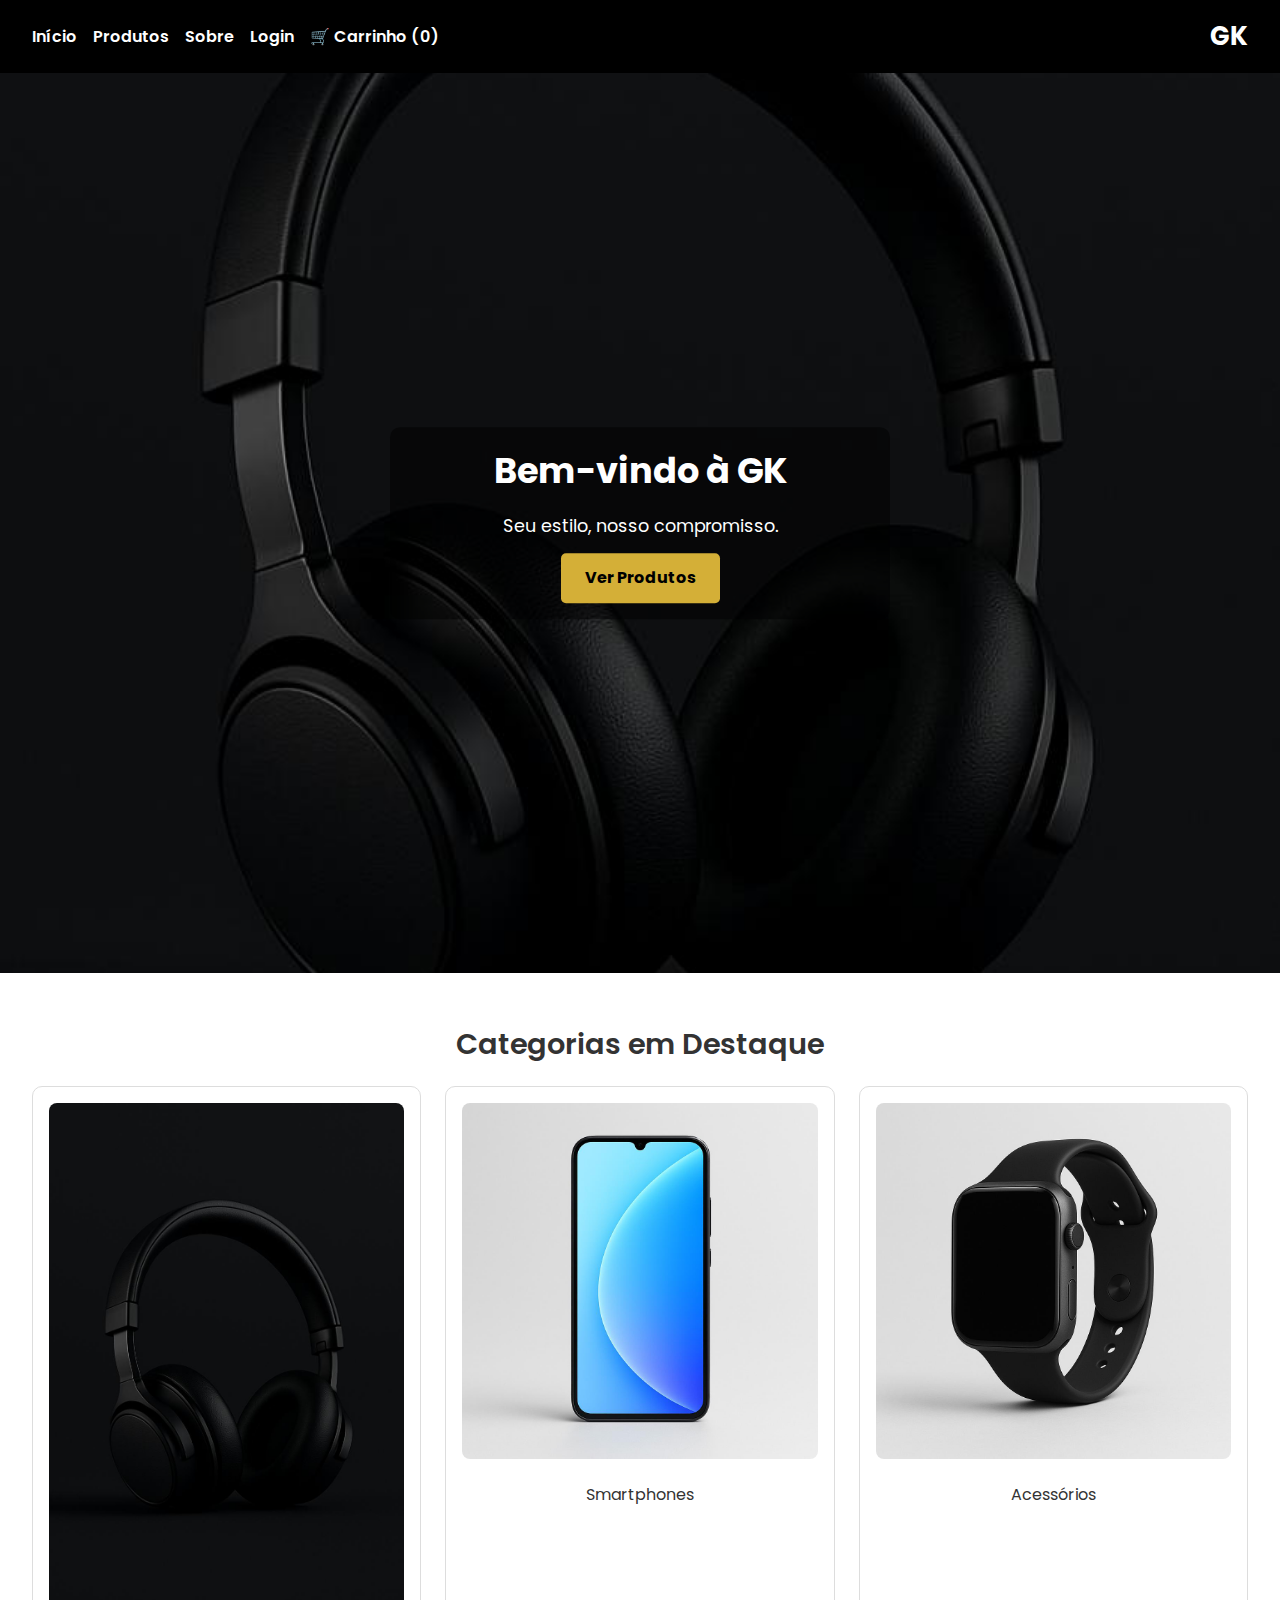
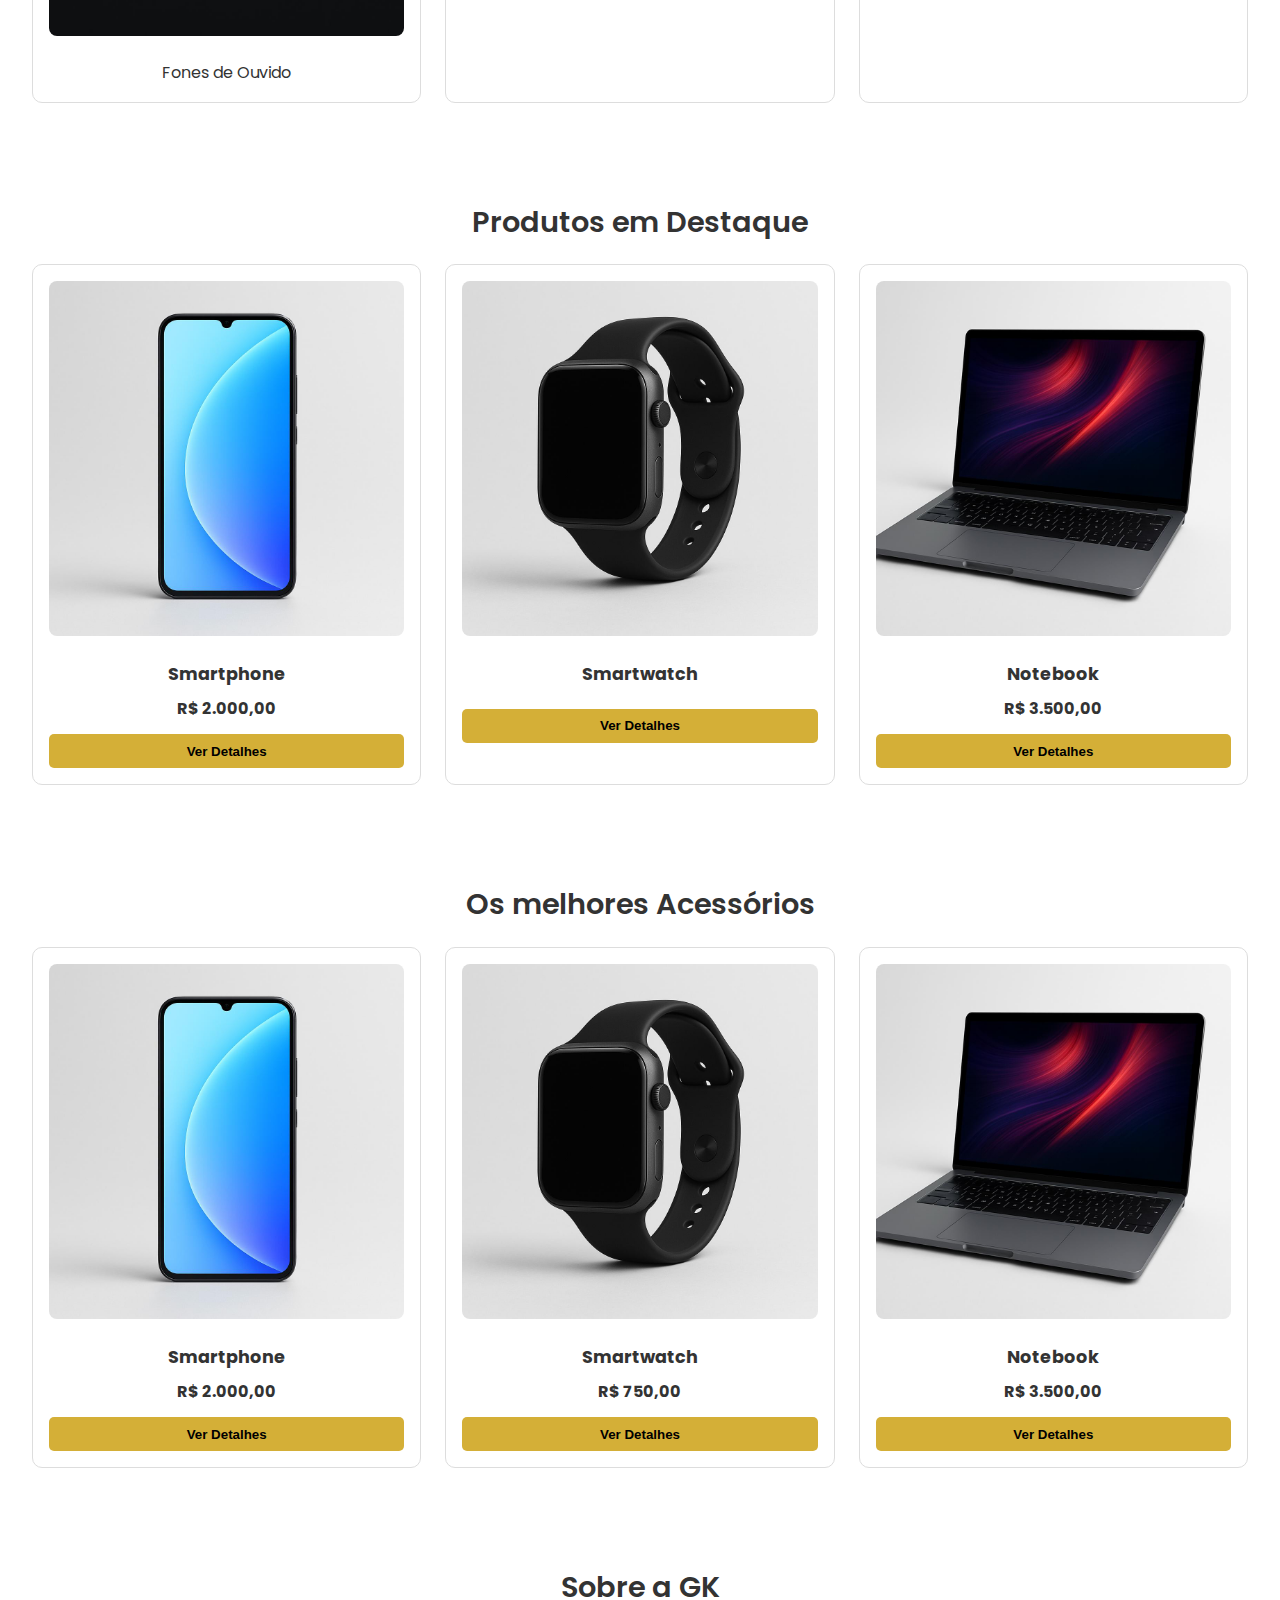
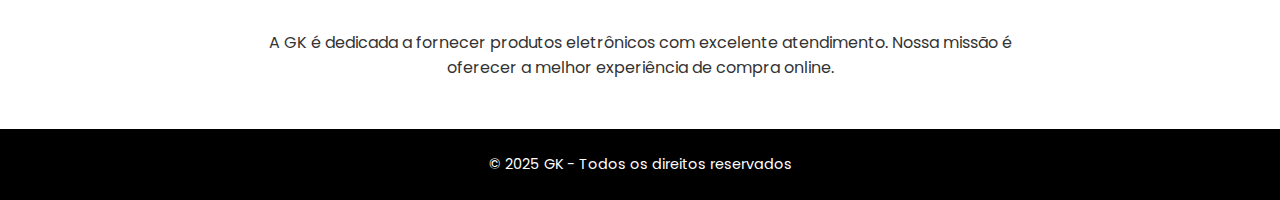
<file: index.html>
<!DOCTYPE html>
<html lang="pt-br">
<head>
  <meta charset="UTF-8" />
  <meta name="viewport" content="width=device-width, initial-scale=1" />
  <title>GK - Loja de Eletrônicos</title>
  <link href="https://fonts.googleapis.com/css2?family=Poppins:wght@400;600;700&display=swap" rel="stylesheet" />
  <link rel="stylesheet" href="css/style.css">
</head>
<body>

<header>
  <button id="btn-menu" aria-label="Abrir menu">&#9776;</button>
  <nav id="menu">
    <a href="#home">Início</a>
    <a href="#produtos">Produtos</a>
    <a href="#sobre">Sobre</a>
    <a href="login.html">Login</a>
    <a href="carrinho.html" id="abrir-carrinho">🛒 Carrinho (<span id="contador">0</span>)</a>
  </nav>
  <div class="logo">GK</div>
</header>

<section id="home" class="hero">
  <div class="hero-carousel">
    <img src="img/fone.jpg" alt="Banner 1" class="active" />
    <img src="img/relogio.jpg" alt="Banner 2" />
    <img src="img/celular.jpg" alt="Banner 3" />
  </div>
  <div class="hero-text">
    <h1>Bem-vindo à GK</h1>
    <p>Seu estilo, nosso compromisso.</p>
    <a href="#produtos" class="btn">Ver Produtos</a>
  </div>
</section>

<section id="categorias" class="categorias">
  <h2>Categorias em Destaque</h2>
  <div class="grid">
    <div class="card">
      <img src="img/fone.jpg" alt="Fones de Ouvido" />
      <span>Fones de Ouvido</span>
    </div>
    <div class="card">
      <img src="img/celular.jpg" alt="Smartphones" />
      <span>Smartphones</span>
    </div>
    <div class="card">
      <img src="img/relogio.jpg" alt="Acessórios" />
      <span>Acessórios</span>
    </div>
  </div>
</section>

<section id="produtos">
  <h2>Produtos em Destaque</h2>
  <div class="grid">
    <div class="produto">
      <img src="img/celular.jpg" alt="Smartphone GK" />
      <h3>Smartphone</h3>
      <p>R$ 2.000,00</p>
       <button onclick="verDetalhesProduto('Smartphone', 2000, 'img/celular.jpg', 'Smartphone moderno com tela grande, câmera de alta qualidade e bateria duradoura. Perfeito para quem busca desempenho e design elegante.')">
  Ver Detalhes
    </div>
    <div class="produto">
      <img src="img/relogio.jpg" alt="Smartwatch" />
      <h3>Smartwatch</h3>
      <button onclick="verDetalhesProduto('Smartwatch', 750, 'img/relogio.jpg', 'Relógio inteligente com monitoramento de saúde, notificações em tempo real e design confortável para o dia a dia.')">
  Ver Detalhes
    </div>
    <div class="produto">
      <img src="img/notbook.jpg" alt="Notebook GK" />
      <h3>Notebook</h3>
      <p>R$ 3.500,00</p>
       <button onclick="verDetalhesProduto('Notebook GK Ultra 2025', 3500, 'img/notbook.jpg', 'Notebook com Intel i9, 32GB RAM e SSD 1TB')">
  Ver Detalhes
    </div>
  </div>
</section>

<section id="produtos">
  <h2>Os melhores Acessórios</h2>
  <div class="grid">
    <div class="produto">
      <img src="img/celular.jpg" alt="Smartphone GK" />
      <h3>Smartphone</h3>
      <p>R$ 2.000,00</p>
       <button onclick="verDetalhesProduto('Smartphone', 2000, 'img/celular.jpg', 'Smartphone moderno com tela grande, câmera de alta qualidade e bateria duradoura. Perfeito para quem busca desempenho e design elegante.')">
  Ver Detalhes
    </div>
    <div class="produto">
      <img src="img/relogio.jpg" alt="Smartwatch GK" />
      <h3>Smartwatch</h3>
      <p>R$ 750,00</p>
        <button onclick="verDetalhesProduto('Smartwatch', 750, 'img/relogio.jpg', 'Relógio inteligente com monitoramento de saúde, notificações em tempo real e design confortável para o dia a dia.')">
  Ver Detalhes
</button>
    </div>
    <div class="produto">
      <img src="img/notbook.jpg" alt="Notebook GK" />
      <h3>Notebook</h3>
      <p>R$ 3.500,00</p>
    <button onclick="verDetalhesProduto('Notebook GK Ultra 2025', 3500, 'img/notbook.jpg', 'Notebook com Intel i9, 32GB RAM e SSD 1TB')">
  Ver Detalhes
</button>

    </div>
  </div>
</section>

<section id="sobre">
  <h2>Sobre a GK</h2>
  <p>A GK é dedicada a fornecer produtos eletrônicos com excelente atendimento. Nossa missão é oferecer a melhor experiência de compra online.</p>
</section>

<footer>
  <p>© 2025 GK - Todos os direitos reservados</p>
</footer>

<script src="js/app.js"></script>

</body>
</html>
</file>
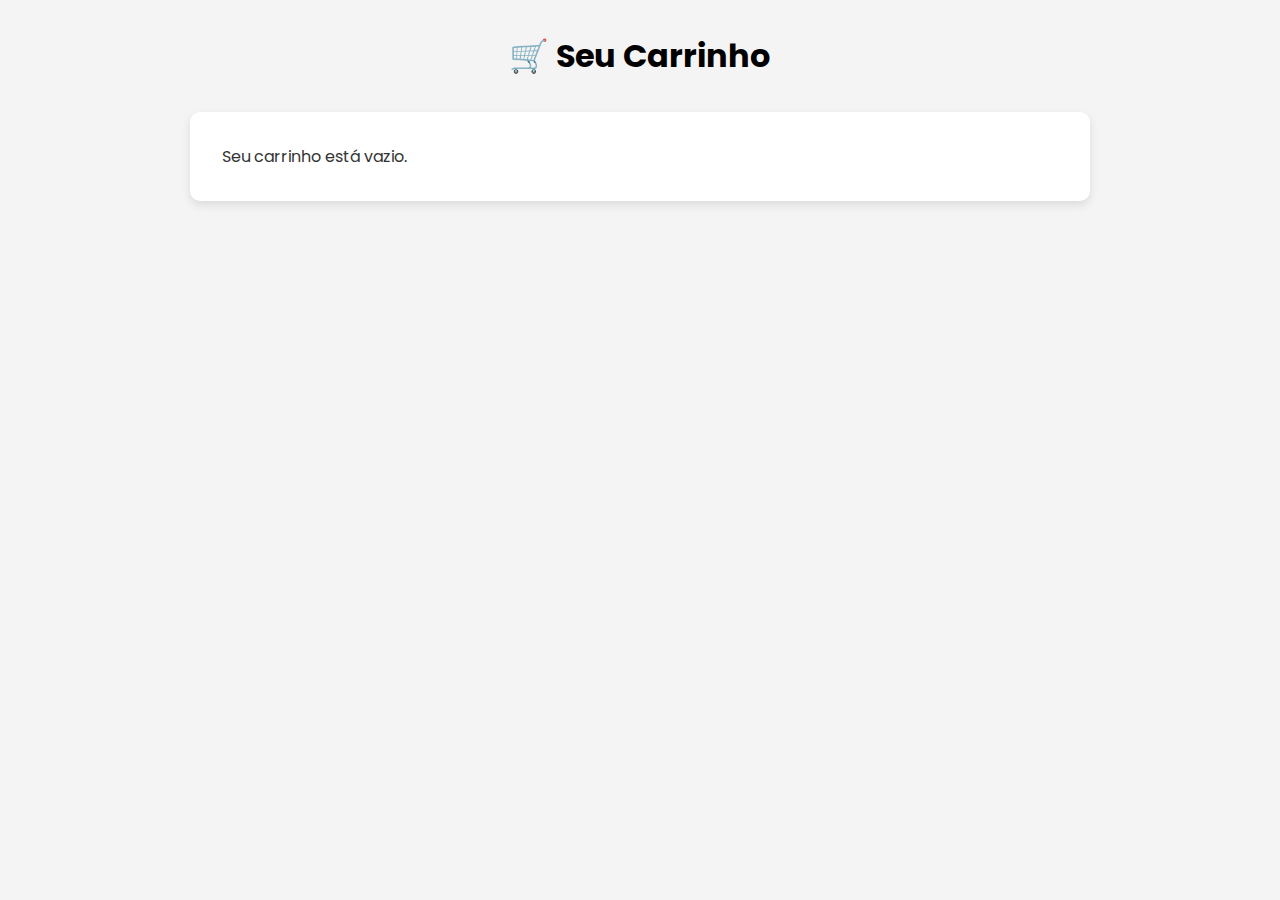
<file: carrinho.html>
<!DOCTYPE html>
<html lang="pt-br">
<head>
  <meta charset="UTF-8" />
  <meta name="viewport" content="width=device-width, initial-scale=1.0"/>
  <title>Carrinho - GK Loja de Eletrônicos</title>
  <link href="https://fonts.googleapis.com/css2?family=Poppins:wght@400;600;700&display=swap" rel="stylesheet">
  <style>
    * {
      margin: 0;
      padding: 0;
      box-sizing: border-box;
    }

    body {
      font-family: 'Poppins', sans-serif;
      background: #f4f4f4;
      color: #333;
      padding: 2rem;
    }

    header {
      text-align: center;
      margin-bottom: 2rem;
    }

    header h1 {
      font-size: 2rem;
      color: #000;
    }

    .carrinho-container {
      max-width: 900px;
      margin: 0 auto;
      background: #fff;
      padding: 2rem;
      border-radius: 10px;
      box-shadow: 0 4px 10px rgba(0, 0, 0, 0.1);
    }

    .produto-item {
      display: flex;
      align-items: center;
      justify-content: space-between;
      border-bottom: 1px solid #ddd;
      padding: 1rem 0;
      flex-wrap: wrap;
    }

    .produto-item img {
      width: 80px;
      height: 80px;
      object-fit: cover;
      border-radius: 8px;
      margin-right: 1rem;
    }

    .produto-info {
      flex: 1;
      display: flex;
      align-items: center;
    }

    .produto-info h3 {
      font-size: 1.1rem;
    }

    .produto-preco {
      font-weight: bold;
    }

    .remover-btn {
      background: #ff4d4d;
      color: #fff;
      border: none;
      padding: 0.5rem 1rem;
      border-radius: 6px;
      cursor: pointer;
      transition: background 0.3s;
    }

    .remover-btn:hover {
      background: #e60000;
    }

    .carrinho-total {
      text-align: right;
      margin-top: 1.5rem;
      font-size: 1.2rem;
      font-weight: bold;
    }

    .finalizar-btn {
      background: #d4af37;
      color: #000;
      padding: 0.8rem 2rem;
      border: none;
      border-radius: 8px;
      font-weight: bold;
      margin-top: 1.5rem;
      cursor: pointer;
      float: right;
      transition: background 0.3s;
    }

    .finalizar-btn:hover {
      background: #c29c2d;
    }

    @media (max-width: 600px) {
      .produto-item {
        flex-direction: column;
        align-items: flex-start;
      }

      .produto-info {
        flex-direction: column;
        align-items: flex-start;
      }

      .produto-preco,
      .remover-btn {
        margin-top: 0.5rem;
      }

      .finalizar-btn {
        width: 100%;
        float: none;
      }

      .carrinho-total {
        text-align: left;
      }
    }
  </style>
</head>
<body>

  <header>
    <h1>🛒 Seu Carrinho</h1>
  </header>

  <!-- Corrigido: container com id para JS injetar os produtos -->
  <div class="carrinho-container" id="carrinho-lista">
    <!-- Os produtos serão adicionados aqui via JavaScript -->
  </div>

  <script src="js/carrinho.js"></script>
</body>
</html>
</file>
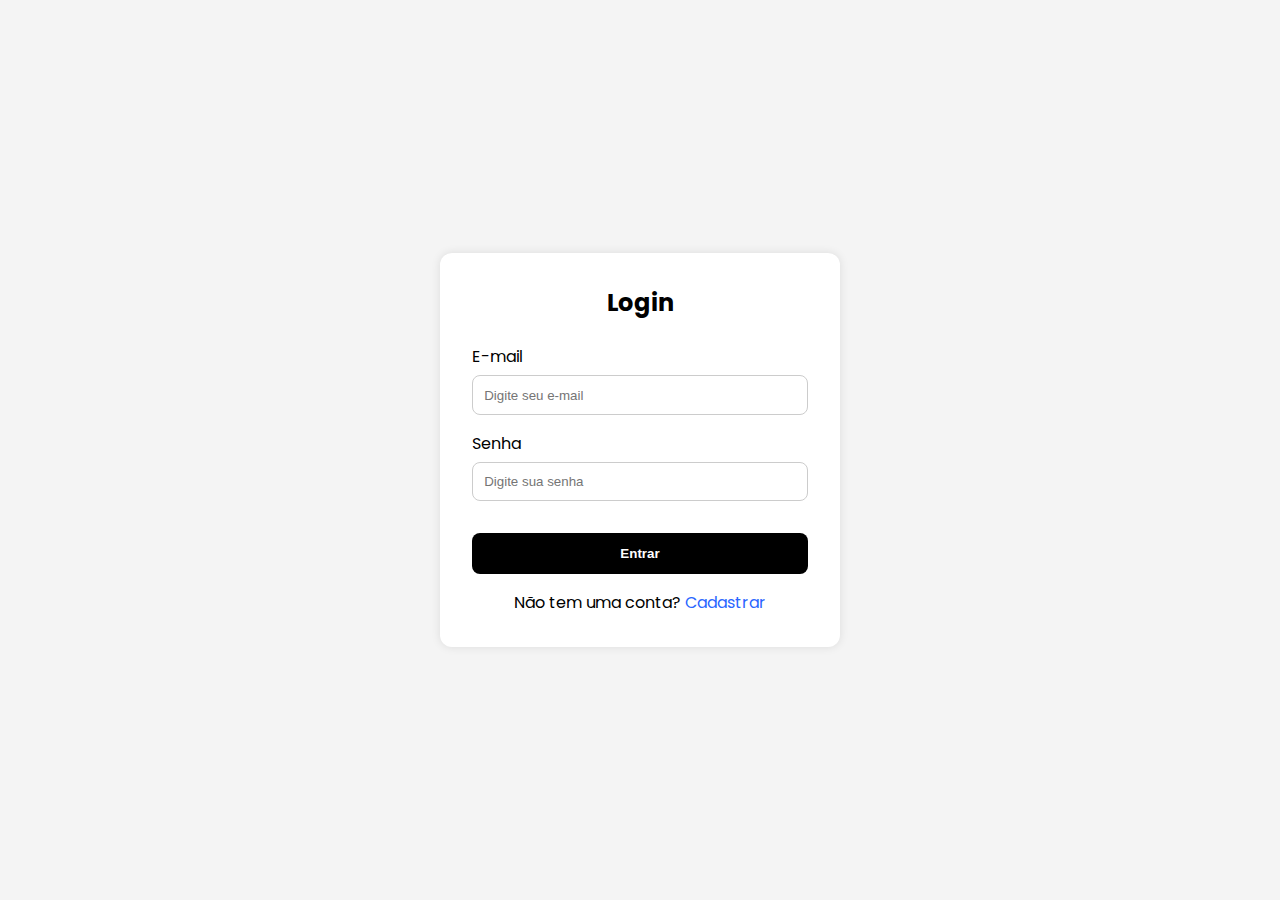
<file: login.html>
<!DOCTYPE html>
<html lang="pt-br">
<head>
  <meta charset="UTF-8" />
  <meta name="viewport" content="width=device-width, initial-scale=1.0" />
  <title>GK - Login e Cadastro</title>
  <link href="https://fonts.googleapis.com/css2?family=Poppins:wght@400;600;700&display=swap" rel="stylesheet">
  <style>
    * { margin: 0; padding: 0; box-sizing: border-box; }
    body {
      font-family: 'Poppins', sans-serif;
      background: #f4f4f4;
      display: flex;
      justify-content: center;
      align-items: center;
      height: 100vh;
    }
    .container {
      background: #fff;
      padding: 2rem;
      border-radius: 12px;
      box-shadow: 0 0 10px rgba(0, 0, 0, 0.1);
      width: 100%;
      max-width: 400px;
    }
    h2 {
      text-align: center;
      margin-bottom: 1.5rem;
    }
    .form-group {
      margin-bottom: 1rem;
    }
    label {
      display: block;
      margin-bottom: 0.4rem;
    }
    input {
      width: 100%;
      padding: 0.7rem;
      border-radius: 8px;
      border: 1px solid #ccc;
    }
    button {
      width: 100%;
      padding: 0.8rem;
      background-color: #000;
      color: white;
      border: none;
      font-weight: bold;
      border-radius: 8px;
      cursor: pointer;
      margin-top: 1rem;
    }
    button:hover {
      opacity: 0.9;
    }
    .switch {
      text-align: center;
      margin-top: 1rem;
    }
    .switch a {
      color: #2a66ff;
      cursor: pointer;
      text-decoration: none;
    }
    .nome-sobrenome {
      display: none;
    }
  </style>
</head>
<body>
  <div class="container" id="form-container">
    <h2 id="form-title">Login</h2>
    <div class="form-group nome-sobrenome" id="campo-nome">
      <label for="nome">Nome</label>
      <input type="text" id="nome" placeholder="Digite seu nome" />
    </div>
    <div class="form-group nome-sobrenome" id="campo-sobrenome">
      <label for="sobrenome">Sobrenome</label>
      <input type="text" id="sobrenome" placeholder="Digite seu sobrenome" />
    </div>
    <div class="form-group">
      <label for="email">E-mail</label>
      <input type="email" id="email" placeholder="Digite seu e-mail" />
    </div>
    <div class="form-group">
      <label for="senha">Senha</label>
      <input type="password" id="senha" placeholder="Digite sua senha" />
    </div>
    <button onclick="handleLogin()" id="submit-btn">Entrar</button>
    <div class="switch">
      <p id="switch-text">Não tem uma conta? <a onclick="alternarParaCadastro()">Cadastrar</a></p>
    </div>
  </div>

  <script>
    let modoCadastro = false;

    function alternarParaCadastro() {
      const title = document.getElementById('form-title');
      const button = document.getElementById('submit-btn');
      const switchText = document.getElementById('switch-text');
      document.getElementById('campo-nome').style.display = 'block';
      document.getElementById('campo-sobrenome').style.display = 'block';

      if (!modoCadastro) {
        title.textContent = 'Cadastro';
        button.textContent = 'Cadastrar';
        switchText.innerHTML = 'Já tem uma conta? <a onclick="alternarParaLogin()">Entrar</a>';
        modoCadastro = true;
      }
    }

    function alternarParaLogin() {
      const title = document.getElementById('form-title');
      const button = document.getElementById('submit-btn');
      const switchText = document.getElementById('switch-text');
      document.getElementById('campo-nome').style.display = 'none';
      document.getElementById('campo-sobrenome').style.display = 'none';

      title.textContent = 'Login';
      button.textContent = 'Entrar';
      switchText.innerHTML = 'Não tem uma conta? <a onclick="alternarParaCadastro()">Cadastrar</a>';
      modoCadastro = false;
    }

    function handleLogin() {
      const email = document.getElementById('email').value;
      const senha = document.getElementById('senha').value;
      const nome = document.getElementById('nome')?.value;
      const sobrenome = document.getElementById('sobrenome')?.value;

      if (!email || !senha || (modoCadastro && (!nome || !sobrenome))) {
        alert("Preencha todos os campos");
        return;
      }

      if (modoCadastro) {
        const usuarios = JSON.parse(localStorage.getItem('usuarios')) || [];
        usuarios.push({ nome, sobrenome, email, senha });
        localStorage.setItem('usuarios', JSON.stringify(usuarios));
        alert("Cadastro realizado com sucesso!");
        alternarParaLogin();
      } else {
        const usuarios = JSON.parse(localStorage.getItem('usuarios')) || [];
        const usuario = usuarios.find(u => u.email === email && u.senha === senha);

        if (usuario) {
          alert("Login realizado com sucesso!");
          window.location.href = 'index.html';
        } else {
          alert("E-mail ou senha inválidos!");
        }
      }
    }
  </script>
</body>
</html>
</file>
<file: css/style.css>
* {
      margin: 0; 
      padding: 0;
      box-sizing: border-box;
    }

    html {
      scroll-behavior: smooth;
    }

    body {
      font-family: 'Poppins', sans-serif;
      background: white;
      color: #333;
      line-height: 1.6;
      overflow-x: hidden;
    }

    header {
      background: #000;
      color: white;
      display: flex;
      justify-content: space-between;
      align-items: center;
      padding: 1rem 2rem;
      position: relative;
      flex-wrap: wrap;
    }

    .logo {
      font-weight: 700;
      font-size: 1.6rem;
      order: 2; /* Logo à direita */
    }

    nav {
      display: flex;
      gap: 1rem;
      order: 1;
      flex-wrap: wrap;
    }

    nav a {
      color: white;
      text-decoration: none;
      font-weight: 600;
      font-size: 1rem;
    }

    /* Botão hamburguer, escondido no desktop */
    #btn-menu {
      display: none;
      font-size: 2rem;
      background: none;
      border: none;
      color: white;
      cursor: pointer;
      order: 0; /* No mobile fica à esquerda */
    }

    /* Responsividade para menu hamburguer */
    @media (max-width: 768px) {
      header {
        justify-content: flex-start;
      }

      #btn-menu {
        display: block;
      }

      nav {
        flex-direction: column;
        width: 100%;
        max-height: 0;
        overflow: hidden;
        background: #000;
        transition: max-height 0.3s ease-in-out;
        order: 1;
        margin-top: 0.5rem;
      }

      nav.show {
        max-height: 300px; /* quando aberto */
      }

      nav a {
        padding: 1rem 2rem;
        border-top: 1px solid #222;
      }

      .logo {
        position: absolute;
        right: 2rem;
        order: 2;
      }
    }

    /* Seu CSS restante */
    .hero {
      position: relative;
      width: 100vw;
      height: 100vh;
      overflow: hidden;
    }

    .hero-carousel {
      position: absolute;
      top: 0;
      left: 0;
      width: 100%;
      height: 100%;
      display: flex;
      justify-content: center;
      align-items: center;
      overflow: hidden;
    }

    .hero-carousel img {
      width: 100%;
      height: 100%;
      object-fit: cover;
      opacity: 0;
      transition: opacity 1s ease-in-out;
      position: absolute;
      top: 0;
      left: 0;
    }

    .hero-carousel img.active {
      opacity: 1;
      z-index: 1;
    }

    .hero-text {
      position: absolute;
      top: 50%;
      left: 50%;
      transform: translate(-50%, -50%);
      color: #fff;
      text-align: center;
      background: rgba(0,0,0,0.5);
      padding: 1rem;
      border-radius: 10px;
      width: 90%;
      max-width: 500px;
      z-index: 2;
    }

    .hero-text h1 {
      font-size: 2.2rem;
      font-weight: 700;
    }

    .hero-text p {
      margin: 0.8rem 0;
      font-size: 1.1rem;
    }

    .btn {
      background: #d4af37;
      color: #000;
      padding: 0.75rem 1.5rem;
      font-weight: bold;
      border-radius: 5px;
      text-decoration: none;
      display: inline-block;
    }

    section {
      padding: 3rem 2rem;
    }

    h2 {
      font-size: 1.8rem;
      margin-bottom: 1.2rem;
      text-align: center;
      font-weight: 600;
    }

    .grid {
      display: grid;
      grid-template-columns: repeat(auto-fit, minmax(180px, 1fr));
      gap: 1.5rem;
    }

    .card, .produto {
      background: #fff;
      border: 1px solid #ddd;
      padding: 1rem;
      border-radius: 10px;
      text-align: center;
    }

    .card img, .produto img {
      width: 100%;
      height: auto;
      border-radius: 8px;
      margin-bottom: 1rem;
    }

    .produto h3 {
      font-size: 1.1rem;
      margin-bottom: 0.5rem;
    }

    .produto p {
      font-weight: bold;
      color: #333;
    }

    .produto button {
      background: #d4af37;
      border: none;
      color: #000;
      font-weight: bold;
      padding: 0.6rem 1rem;
      margin-top: 0.8rem;
      border-radius: 5px;
      cursor: pointer;
      width: 100%;
    }

    #sobre p {
      max-width: 800px;
      margin: 0 auto;
      font-size: 1rem;
      text-align: center;
    }

    footer {
      background: #000;
      color: #fff;
      text-align: center;
      padding: 1.5rem 0;
      font-size: 0.9rem;
    }
</file>
